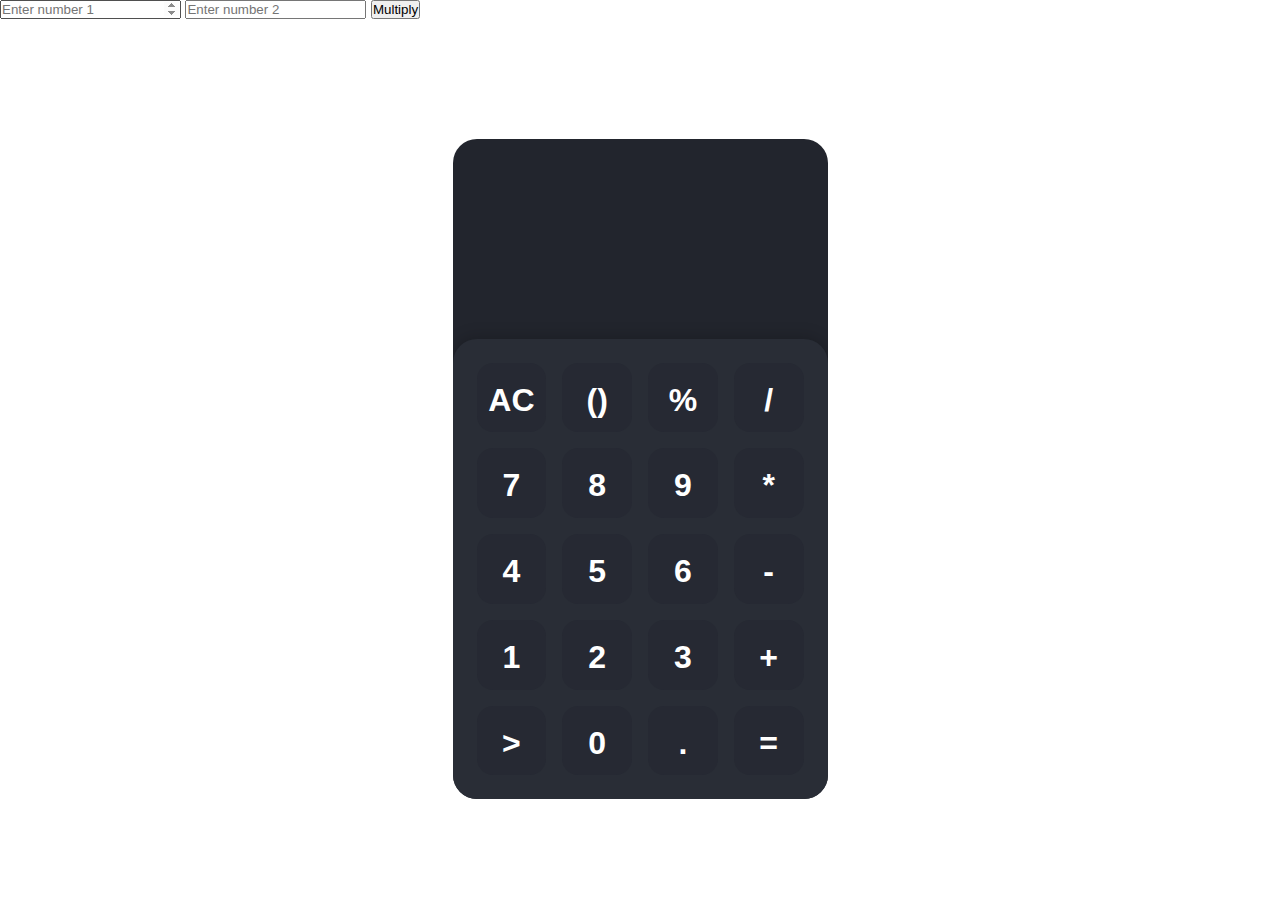
<file: index.html>
<!DOCTYPE html>
<html lang="en">
<head>
    <meta charset="UTF-8">
    <meta http-equiv="X-UA-Compatible" content="IE=edge">
    <meta name="viewport" content="width=device-width, initial-scale=1.0">
    <link rel="stylesheet" type="text/css" href="main.css">
    <title>nandu calculator</title>
</head>
<body>
    <div>
        <input type="number" id="num1" placeholder="Enter number 1">
        <input type="number" id="num2" placeholder="Enter number 2">
        <button id="multiplyBtn">Multiply</button>
        <p id="result"></p>
      </div>
      
    <div class="app">

    <div class="calculator">
     <div class="display">
        <div class="content">
            <div class="input"></div>
                <div class="output"></div>
        </div>
     </div>
     <div class="keys">
        <div data-key="clear" class="key action">
            <span>AC</span>
        </div>
        
            <div data-key="brackets" class="key action">
                <span>()</span>
            </div>
            
                <div data-key="%" class="key action">
                    <span>%</span>
                </div>
                
                    <div data-key="/" class="key operator">
                        <span>/</span>
                    </div>
                    <div data-key="7" class="key">
                        <span>7</span>
                    </div>
                    <div data-key="8" class="key">
                        <span>8</span>
                    </div>
                    <div data-key="9" class="key">
                        <span>9</span>
                    </div>
                    <div data-key="*" class="key operator">
                        <span>*</span>
                    </div>
                    <div data-key="4" class="key">
                        <span>4</span>
                    </div>
                    <div data-key="5" class="key">
                        <span>5</span>
                    </div>
                    <div data-key="6" class="key">
                        <span>6</span>
                    </div>
                    <div data-key="-" class="key operator" >
                        <span>-</span>
                    </div>
                    <div data-key="1" class="key">
                        <span>1</span>
                    </div>
                    <div data-key="2" class="key">
                        <span>2</span>
                    </div>
                    <div data-key="3" class="key">
                        <span>3</span>
                    </div>
                    <div data-key="+" class="key operator" >
                        <span>+</span>
                    </div>
                    <div data-key=">" class="key">
                        <span>></span>
                    </div>
                    <div data-key="0" class="key">
                        <span>0</span>
                    </div>
                    <div data-key="." class="key">
                        <span>.</span>
                    </div>
                    <div data-key="=" class="key operator" >
                        <span>=</span>
                    </div>
     </div>
    </div>
    </div>
    <script src="main.js"></script>
</body>
</html>
</file>
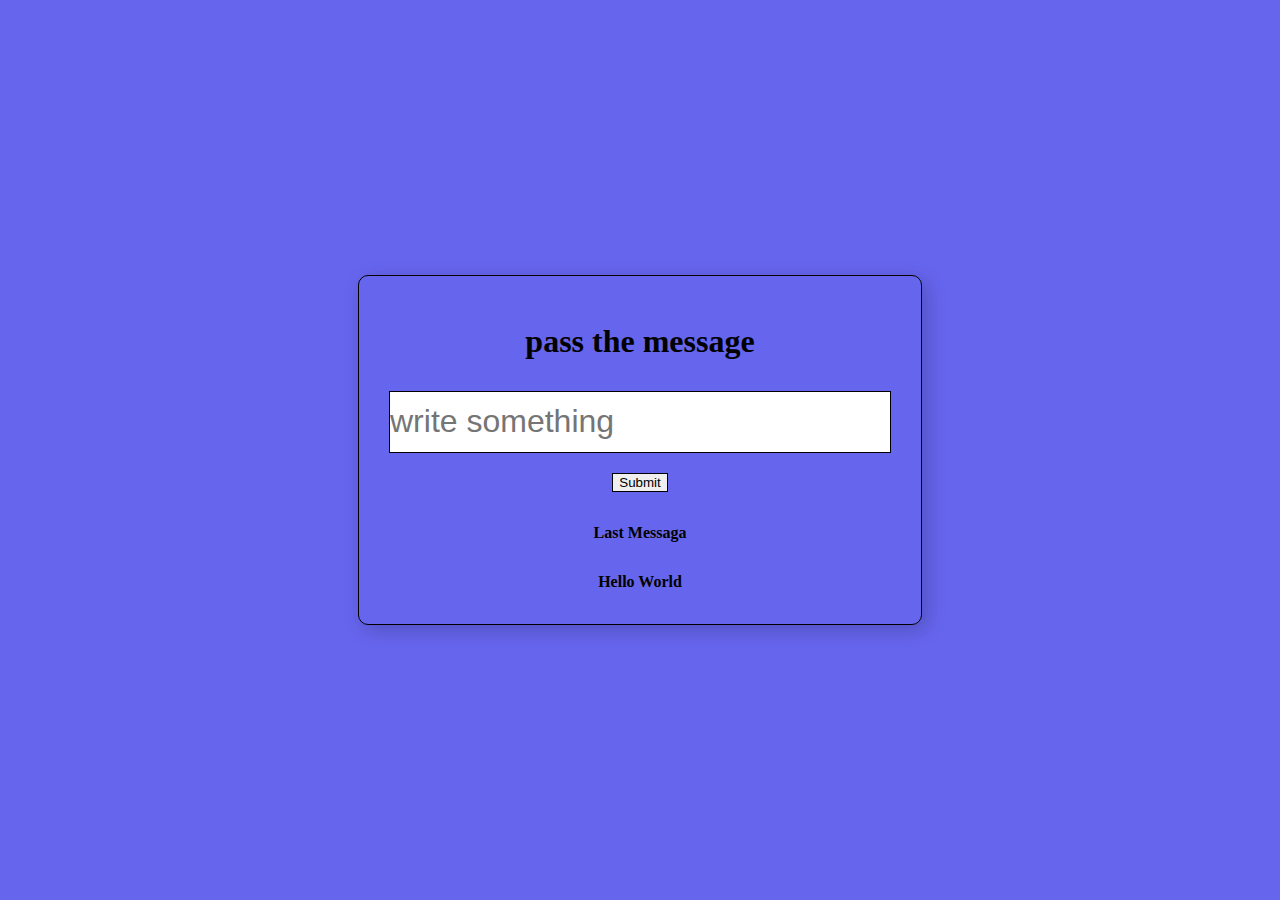
<file: message.html>
<!DOCTYPE html>
<html lang="en">
<head>
    <meta charset="UTF-8">
    <meta http-equiv="X-UA-Compatible" content="IE=edge">
    <meta name="viewport" content="width=device-width, initial-scale=1.0">
    <link rel="stylesheet" href="message.css">
    <title>Document</title>
</head>
<body>
    <div class="container">
        <h1>pass the message</h1>
        <form id="message-form">
        <input type="text"  id="message" class="box" placeholder="write something">
        <input type="submit" id="submitBtn" class="button">
        </form>
        <h5 class="feedback"> please enter the value</h5>
        <h4 class="">last messaga</h4>
        <h4 class="message-content">hello world</h4>
    </div>
    <script src="message.js"></script>
</body>
</html>
</file>
<file: main.css>
*{
    margin:0;
    padding:0;
    box-sizing: border-box;
    font-family: sans-serif;
}
.app{
    display: flex;
    justify-content: center;
    align-items: center;
    height: 100vh;
}
.calculator{
    background-color: #22252D;
    width:100%;
    max-width: 375px;
    min-height: 640px;
    display: flex;
    flex-direction: column;
    border-radius: 1.5rem;
    overflow: hidden;

}
.display{
    min-height:200px;
    padding:1.5rem;
    display: flex;
    justify-content: flex-end;
    align-items: flex-end;
    color: white;
    text-align: right;
    flex: 1 1 0%;
}
.display .input {
    font-size: 1.25rem;
    margin-bottom: 0.5rem;
}
.display .output{
    font-size: 3rem;
    font-weight: 700;
    max-width: 100%;
    overflow: auto;
}
.display .operator{
    color:#EB6666;
}
.keys{
    background-color: #292D36;
    padding: 1.5rem;
    border-radius: 1.5rem 1.5rem 0 0;
    display: grid;
    grid-template-columns: repeat(4, 1fr);
    grid-template-rows: repeat(5, 1fr);
    grid-gap: 1rem;
    box-shadow: 0px -2px 16px rgba(0, 0, 0, 0.2);
}
.keys .key{
    position: relative;
    cursor:pointer;
    display: block;
    height:0;
    padding-top: 100%;
    background-color: #262933;
    border-radius: 1rem;
    transition:0.2s;
    user-select: none;
}
.keys .key span{
    position:absolute;
    top: 0%;
    left: 50%;
    transform:translate(-50%,50%);
    font-size: 2rem;
    font-weight: 700;
    color: #fff;
}
.keys .key:hover{
    box-shadow: inset 0px 0px 8px rgba(0, 0, 0, 0.2);
}
.keys .key .operator span{
    color:#EB6666;
}
.keys .key .action span{
    color:#EB6666;
}
</file>
<file: message.css>
body, html
{
  background-color: #6665ee;
  display:grid;
  height:100%;
  place-items: center;
}
h4{
    margin-bottom: .5rem;
    line-height: 1.2;
    text-transform: capitalize;
}
.container{
    border: 1px solid black;
    padding: 25px 30px;
    border-radius: 10px;
    box-shadow: 5px 5px 20px rgba(0,0,0,0.2);
    display: flex;
    flex-direction: column;
    justify-content: center;
    align-items: center;
    text-align: center;
}
form{
    display: flex;
    flex-direction: column;
    justify-content: center;
    align-items: center;
    text-align: center;
    width:100%;
}
form input{

    margin: 10px 0px;
    outline: none;
    border:1px solid black;
}
.feedback
{
    display: none;
}
.show{
    display: block;
}
form input.box{
width: 500px;
height: 40px;
padding: 10px 0;
font-size: 2rem;
}
</file>
